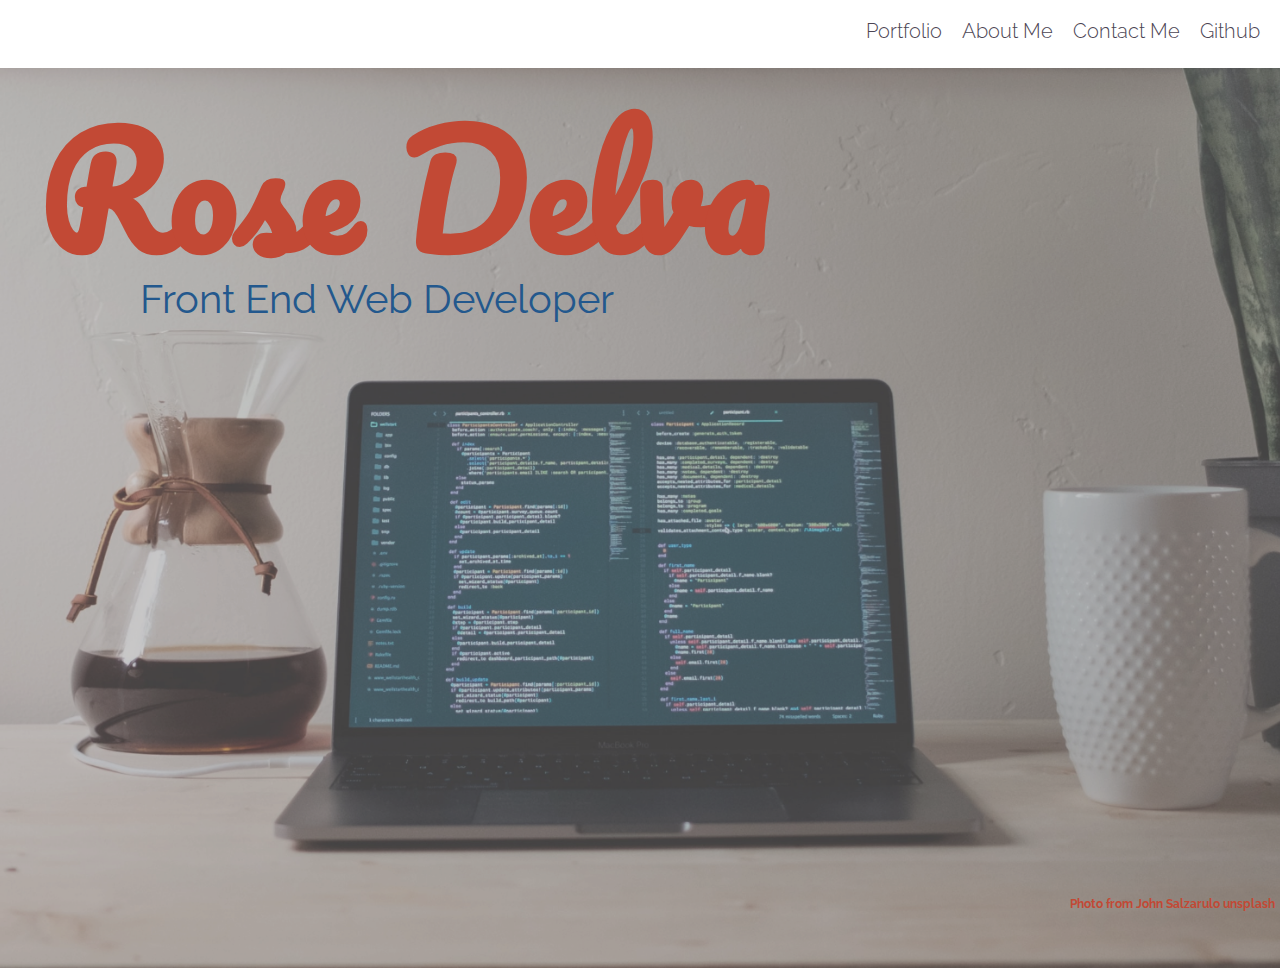
<file: index.html>
<!DOCTYPE html>
<html lang="EN">
	<head>
		<meta charset ="utf-8">
		<title>Rose Delva - Front-End Developer Portfolio</title>
		<meta name="viewport" content="width=device-width, initial-scale=1.0">
		<link rel="stylesheet" href="assets/css/style.css">


	</head>
	<body>
		<div class="wrapper">
			<header class="homepage-header container" id="header">
				<div class="homepage-logo">
           
                    <a id="menu-button" class="homepage-button">  						
						<svg  id = "hamburger" viewBox="1 0 30 24" >
							<path  d="M4 10h24c1.104 0 2-.896 2-2s-.896-2-2-2H4c-1.104 0-2 .896-2 2s.896 2 2 2zm24 4H4c-1.104 0-2 .896-2 2s.896 2 2 2h24c1.104 0 2-.896 2-2s-.896-2-2-2zm0 8H4c-1.104 0-2 .896-2 2s.896 2 2 2h24c1.104 0 2-.896 2-2s-.896-2-2-2z"/>
						</svg>
                    </a>
                </div> <!-- homepage logo-->
				<nav id="menu" class="homepage-menu">
					<ul>
						<li><a href="portfolio.html" id="portfolio" >Portfolio</a></li>
						<li><a href="about.html" id="about">About Me</a></li>
						<li><a href="contact.html" id="contact">Contact Me</a></li>
						<li><a href="https://github.com/rdelva" id="github"  target="_blank">Github</a></li>
					</ul>
				</nav>
			</header>
			<div class="bg "> <!-- bg placement-->
				<div class="whiteout">
					<div class="container" >
						<div class="homepage-title">
							<h1>Rose Delva</h1>
							<h2 class="job-title">Front End Web Developer</h2>
						</div>				
					</div>
				</div>
				
			</div>
			<a href="https://unsplash.com/@johnsalzarulo" target="_blank" class="credit"><h5 >Photo from John Salzarulo unsplash</h5></a>
		</div> <!-- end of container -->
		<footer>
			<nav class="footer-nav"></nav>
		</footer>
		<script src="assets/js/jquery-3.5.1.min.js"></script>
		<script src="assets/js/script.js"></script>
	</body>
</html>
</file>
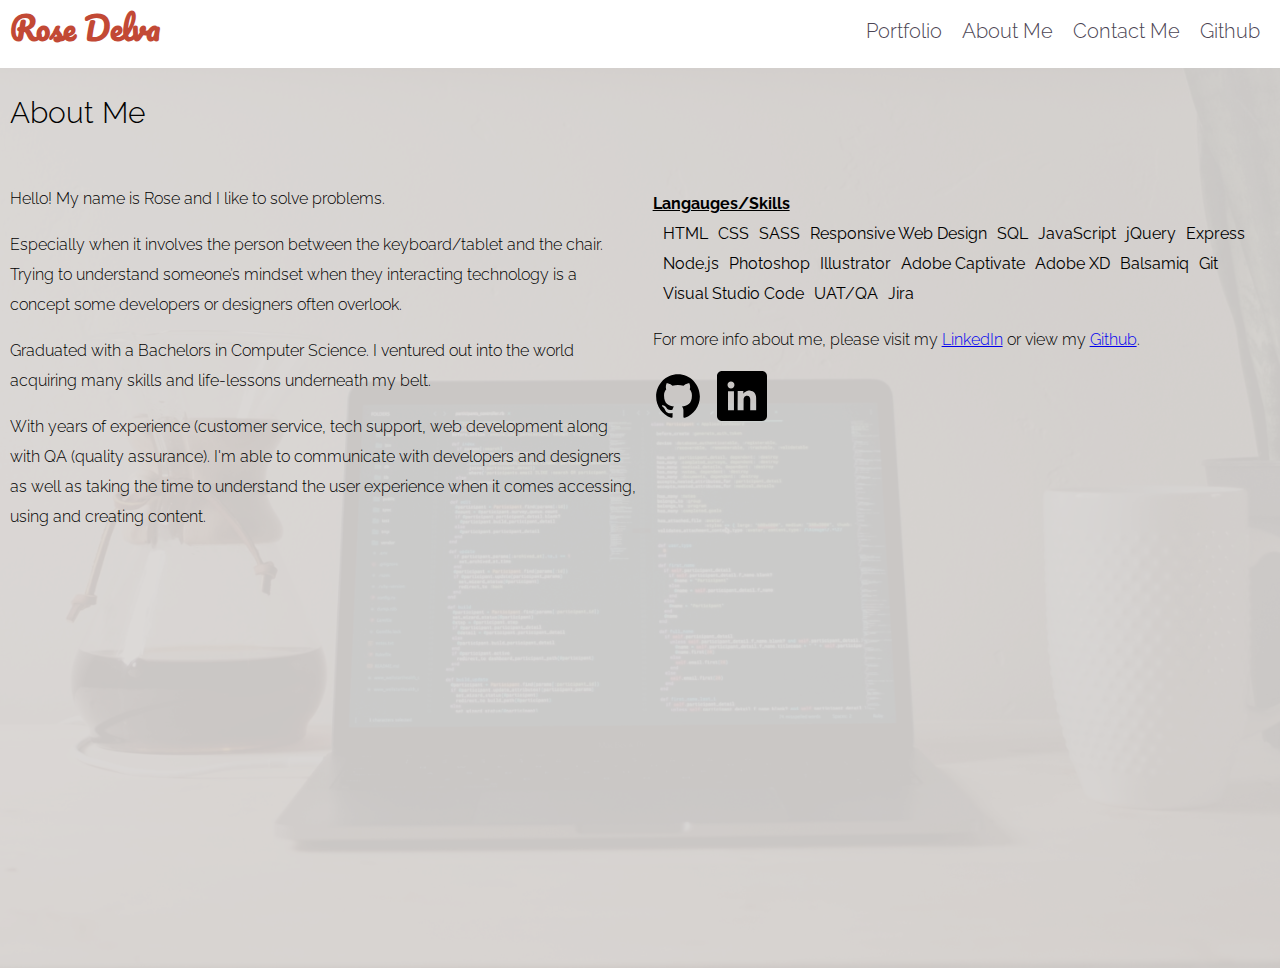
<file: about.html>
<!DOCTYPE html>
<html lang="EN">
	<head>
		<meta charset ="utf-8">
		<title>Rose Delva - Front-End Developer Portfolio</title>
		<meta name="viewport" content="width=device-width, initial-scale=1.0">
		<link rel="stylesheet" href="assets/css/style.css">


	</head>
	<body>
		<div class="wrapper">
			<header class="container" id="header">
               <div class="header-logo">
                    <a href="index.html" class="logo">
                        <div class="title">
                            <div id="header-name">Rose Delva</div>
                            <div id="header-title">Front End Web Developer</div>
                        </div>
                    </a>
                    <a id="menu-button" class="homepage-button">  					
						<svg  id = "hamburger" viewBox="1 0 30 24" >
							<path  d="M4 10h24c1.104 0 2-.896 2-2s-.896-2-2-2H4c-1.104 0-2 .896-2 2s.896 2 2 2zm24 4H4c-1.104 0-2 .896-2 2s.896 2 2 2h24c1.104 0 2-.896 2-2s-.896-2-2-2zm0 8H4c-1.104 0-2 .896-2 2s.896 2 2 2h24c1.104 0 2-.896 2-2s-.896-2-2-2z"/>
						</svg>
                    </a>
                </div> 
				<nav id="menu">
					<ul>
						<li><a href="portfolio.html" id="portfolio">Portfolio</a></li>
						<li><a href="about.html" id="about">About Me</a></li>
						<li><a href="contact.html" id="contact">Contact Me</a></li>
						<li><a href="https://github.com/rdelva" id="github" target="_blank">Github</a></li>
					</ul>
				</nav>
			</header>
			<div class="bg">
				<div class=" container about overlay-whiteout">
					<h3>About Me</h3>
					<div class=" " >                   
						<div class="bio">
							<div class="bio-text">
								<p>Hello! My name is Rose and I like to solve problems.</p>
	
								<p>Especially when it involves the person between the keyboard/tablet and the chair. Trying to understand someone’s mindset when they interacting technology is a concept some developers or designers often overlook.</p>
								
								<p>Graduated with a Bachelors in Computer Science. I ventured out into the world acquiring many skills and life-lessons underneath my belt.</p>
								
								<p>With years of experience (customer service, tech support, web development along with QA (quality assurance). I'm able to communicate with developers and designers as well as taking the time to understand the user experience when it comes accessing, using and creating content.</p>
								
								
								</div>  <!-- end of bio-->
								<div class="skills">
									<h4>Langauges/Skills</h4>
									<ul>						
										<li>HTML</li>
										<li>CSS</li>
										<li>SASS</li>										
										<li>Responsive Web Design</li>
										<li>SQL</li>										
										<li>JavaScript</li>										
										<li>jQuery</li>
										<li>Express</li>
										<li>Node.js</li>
										<li>Photoshop</li>
										<li>Illustrator</li>
										<li>Adobe Captivate</li>
										<li>Adobe XD</li>
										<li>Balsamiq</li>
										<li>Git</li>
										<li>Visual Studio Code</li>
										<li>UAT/QA</li>
										<li>Jira</li>
											
									</ul>
									
									<p>For more info about me, please visit my <a href="https://www.linkedin.com/in/rosedelva/">LinkedIn</a> or view my <a href="https://github.com/rdelva">Github</a>.</p>

								<div class="social">
									<a href="https://github.com/rdelva"><img src="assets/img/svg/github.svg" alt="Github"></a>
									<a href="https://www.linkedin.com/in/rosedelva/"><img src="assets/img/svg/linkedin.svg" alt="LinkeIn"></a>
								</div>
	
								</div> <!--end of skills-->

								
						</div>


					
						   
						
					</div>

				</div>
	
			</div> <!-- end of bg-->
		</div> <!-- end of container -->
		<footer>
			<nav class="footer-nav"></nav>
		</footer>
        <script src="assets/js/jquery-3.5.1.min.js"></script>
		<script src="assets/js/script.js"></script>
	</body>
</html>
</file>
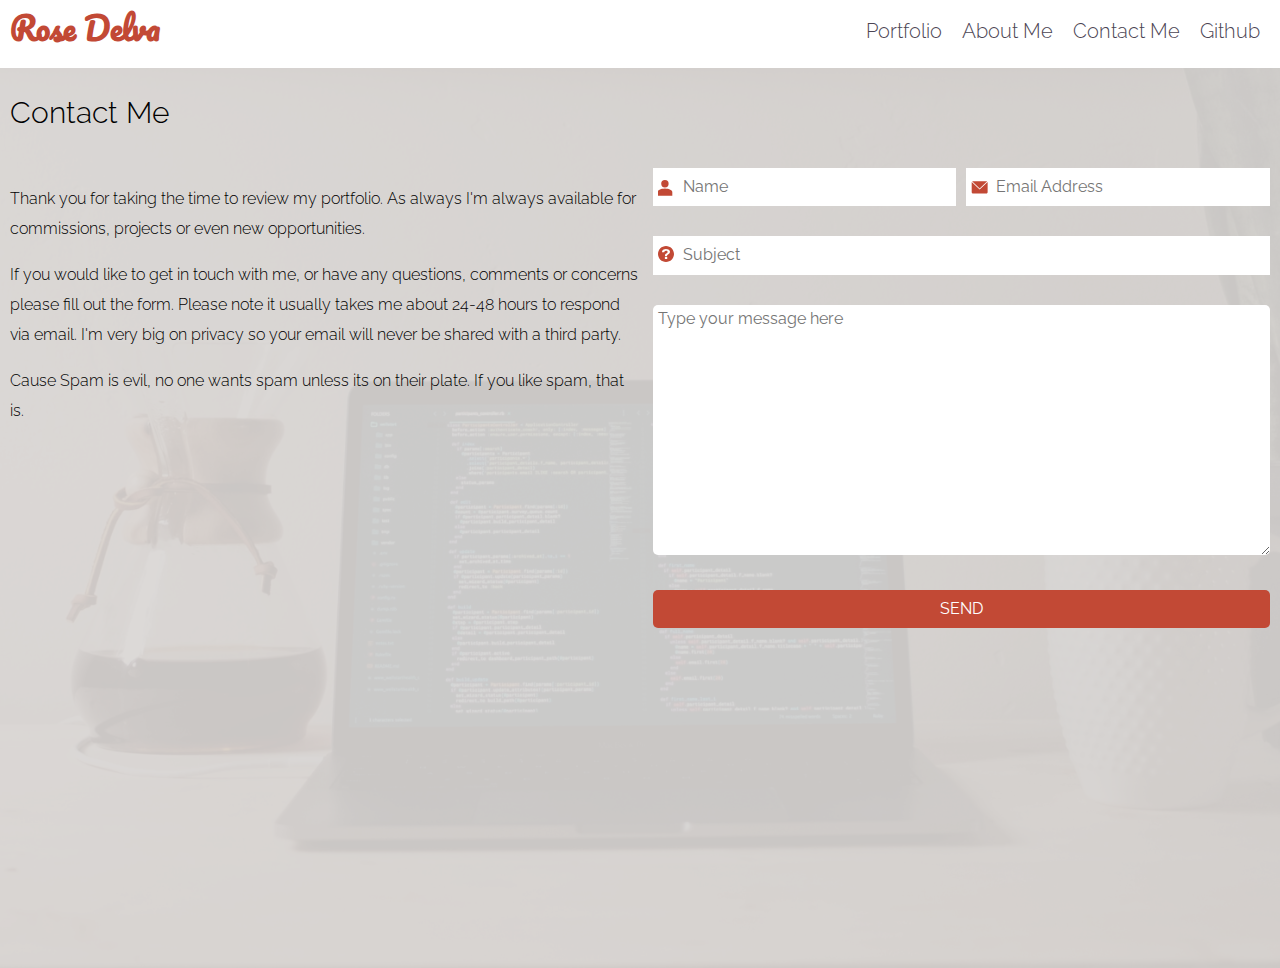
<file: contact.html>
<!DOCTYPE html>
<html lang="EN">
	<head>
		<meta charset ="utf-8">
		<title>Rose Delva - Front-End Developer Portfolio</title>
		<meta name="viewport" content="width=device-width, initial-scale=1.0">
		<link rel="stylesheet" href="assets/css/style.css">
		<link rel="stylesheet" href="https://cdnjs.cloudflare.com/ajax/libs/font-awesome/4.7.0/css/font-awesome.min.css">

	</head>
	<body>
		<div class="wrapper">
			<header class="container" id="header">
               <div class="header-logo">
                    <a href="index.html" class="logo">
                        <div class="title">
                            <div id="header-name">Rose Delva</div>
                            <div id="header-title">Front End Web Developer</div>
                        </div>
                    </a>
                    <a id="menu-button" class="homepage-button">					
						<svg  id = "hamburger" viewBox="1 0 30 24" >
							<path  d="M4 10h24c1.104 0 2-.896 2-2s-.896-2-2-2H4c-1.104 0-2 .896-2 2s.896 2 2 2zm24 4H4c-1.104 0-2 .896-2 2s.896 2 2 2h24c1.104 0 2-.896 2-2s-.896-2-2-2zm0 8H4c-1.104 0-2 .896-2 2s.896 2 2 2h24c1.104 0 2-.896 2-2s-.896-2-2-2z"/>
						</svg>
                    </a>
                </div> 
				<nav id="menu">
					<ul>
						<li><a href="portfolio.html" id="portfolio">Portfolio</a></li>
						<li><a href="about.html" id="about">About Me</a></li>
						<li><a href="contact.html" id="contact">Contact Me</a></li>
						<li><a href="https://github.com/rdelva" id="github"  target="_blank">Github</a></li>
					</ul>
				</nav>
			</header>
			<div class="bg ">
				<div  class="overlay-whiteout">				
                    <div class="container about">
						<h3>Contact Me</h3>
						<div class="contact-info">
							<div class="contact-text">
								<p>Thank  you for taking the time to review my  portfolio. As always I'm always available for commissions, projects or even new opportunities.</p> 
								<p>If you would like to get in touch with me, or have any questions, comments or concerns please fill out the form. Please note it usually takes me about 24-48 hours to respond via email. I'm very big on privacy so your email will never be shared with a third party.</p> 
								<p>Cause Spam is evil, no one wants spam unless its on their plate. If you like spam, that is.</p>
							</div>
							<form   >
								<div class="contactInfo">
									<div class="input-wrapper">
										<i class="icon-user">
											<svg class="icon" overflow="hidden" version="1.1" viewBox="35 5 96 130" xmlns="http://www.w3.org/2000/svg" xmlns:xlink="http://www.w3.org/1999/xlink"><g><circle cx="48" cy="30" r="16"/><path d=" M 80 82 L 80 66 C 80 63.6 78.8 61.2 76.8 59.6 C 72.4 56 66.8 53.6 61.2 52 C 57.2 50.8 52.8 50 48 50 C 43.6 50 39.2 50.8 34.8 52 C 29.2 53.6 23.6 56.4 19.2 59.6 C 17.2 61.2 16 63.6 16 66 L 16 82 L 80 82 Z"/></g></svg>
										</i>
										<input type="text"  placeholder="Name" id="form-name" name="form-name"  >
										<span class="error_name">Please enter your name</span>										
									</div>
									<div class="input-wrapper">
										<i class="icon-email">
											<svg  class="icon" viewBox="600 10 500 1600" xmlns="http://www.w3.org/2000/svg"><path d="M908.5 194l-11.2 10.6-11.5 10.9-375.3 357.3-372.6-357.2-11.4-10.9-11.1-10.6c10.6-7.3 23.3-11.6 37.1-11.6h719c13.7 0 26.5 4.2 37 11.5z"/><path d="M937 248v528c0 36.1-29.4 65.5-65.5 65.5h-719c-36.1 0-65.5-29.4-65.5-65.5V248c0-7.7 1.3-15.2 3.8-22.1l12.2 11.7 14 13.4 393.5 377.1L907 250.7l13.9-13.2 12.2-11.6c2.5 6.8 3.9 14.3 3.9 22.1z"/></svg>

										</i>
										<input type="email" placeholder="Email Address" id="form-email" name="form-email"  >
										<span class="error_email">Please enter a valid email</span>										
									</div>
								</div>
												
								<div class="input-wrapper">
									<i class="icon-subject">
										<svg class="icon" xmlns="http://www.w3.org/2000/svg"><path d="M6.8797 11.0591V13h2.351v-1.9409zM8 16c-4.4183 0-8-3.5817-8-8s3.5817-8 8-8 8 3.5817 8 8-3.5817 8-8 8zM5.57 3.5104C4.5865 4.0432 4.0631 4.9476 4 6.2236h2.28c0-.3716.1276-.7298.3827-1.0745.2551-.3448.6877-.5171 1.2979-.5171.6206 0 1.048.1399 1.282.4197.234.2798.351.5899.351.9302 0 .2955-.1051.5663-.3155.8126l-.4576.3962-.576.3828c-.568.3761-.9204.7086-1.0571.9974-.1368.2887-.221.8115-.2525 1.5681h2.1302c.0052-.3582.0394-.6223.1026-.7925.0999-.2686.3024-.5037.6074-.7051l.5602-.3694c.568-.3761.952-.685 1.1519-.9268.3419-.3985.5128-.8887.5128-1.4708 0-.9492-.3932-1.6655-1.1795-2.149C10.0342 3.2417 9.0467 3 7.858 3c-.9047 0-1.6673.1701-2.288.5104zm0 0" /></svg>
									</i>
									<input type="text"  placeholder="Subject" id="form-subject" name="form-subject" >
									<span class="error_subject">Please type the subject.</span>										

								</div>
								<textarea id="form-message" name="message" placeholder="Type your message here"></textarea>
								<span class="error_message">Please type the subject.</span>
								<button type="submit" id="submit">SEND</button>
							</form>
						</div> <!-- end of contact-info-->
                    </div>
				</div>
			</div>
		</div> <!-- end of container -->
		<footer>
			<nav class="footer-nav"></nav>
		</footer>
        <script src="assets/js/jquery-3.5.1.min.js"></script>
		<script src="assets/js/script.js"></script>
	</body>
</html>
</file>
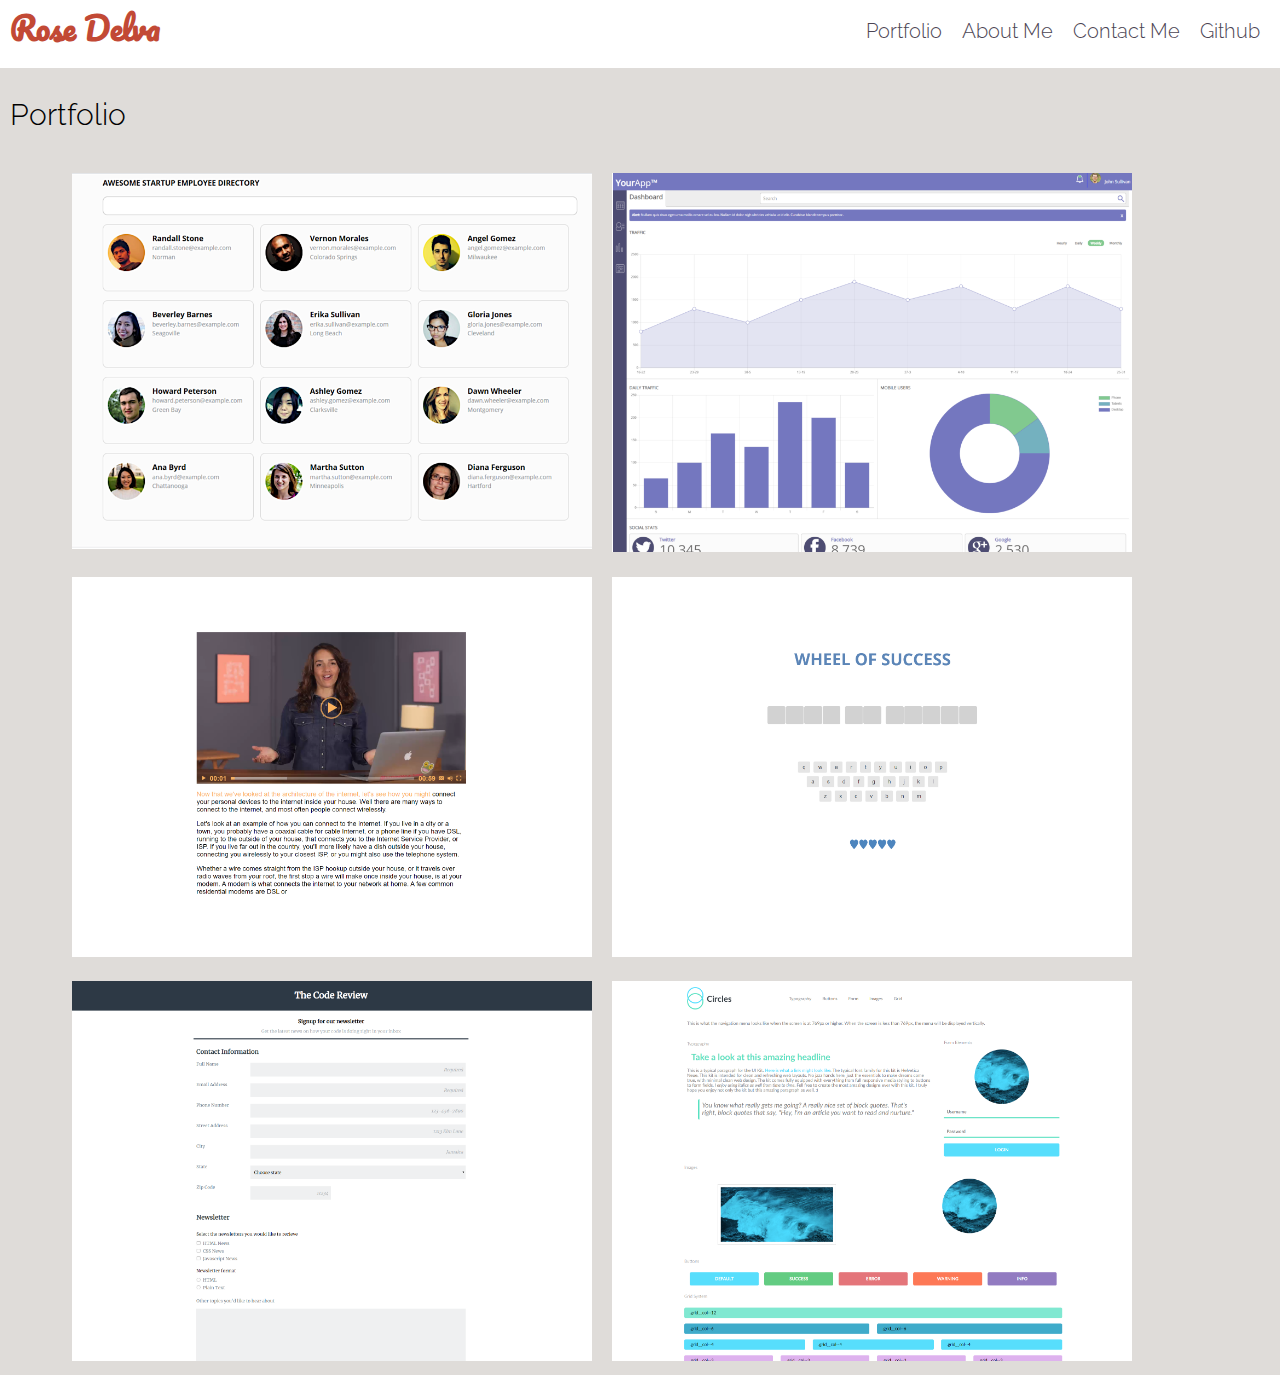
<file: portfolio.html>
<!DOCTYPE html>
<html lang="EN">
	<head>
		<meta charset ="utf-8">
		<title>Rose Delva - Front-End Developer Portfolio</title>
		<meta name="viewport" content="width=device-width, initial-scale=1.0">
		<link rel="stylesheet" href="assets/css/style.css">


	</head>
	<body>
		<div class="wrapper">
			<header class="container" id="header">
               <div class="header-logo">
                    <a href="index.html" class="logo">
                        <div class="title">
                            <div id="header-name">Rose Delva</div>
                            <div id="header-title">Front End Web Developer</div>
                        </div>
                    </a>
                    <a id="menu-button" class="homepage-button">  					
						<svg  id = "hamburger" viewBox="1 5 30 24" >
							<path  d="M4 10h24c1.104 0 2-.896 2-2s-.896-2-2-2H4c-1.104 0-2 .896-2 2s.896 2 2 2zm24 4H4c-1.104 0-2 .896-2 2s.896 2 2 2h24c1.104 0 2-.896 2-2s-.896-2-2-2zm0 8H4c-1.104 0-2 .896-2 2s.896 2 2 2h24c1.104 0 2-.896 2-2s-.896-2-2-2z"/>
						</svg>
                    </a>
                </div> 
				<nav id="menu">
					<ul>
						<li><a href="portfolio.html" id="portfolio">Portfolio</a></li>
						<li><a href="about.html" id="about">About Me</a></li>
						<li><a href="contact.html" id="contact">Contact Me</a></li>
						<li><a href="https://github.com/rdelva" id="github">Github</a></li>
					</ul>
				</nav>
			</header>
            <div  class="overlay">
                <div >
                    <div class="container" >    
                        <h3>Portfolio</h3>                    
                        <div class="portfolio">
                            <div class="project-wrapper">
                                <div class="project">
                                    <img src="assets/img/employee_directory.png" class="project-img" alt="Employee Directory">
                                    <div  class="project-info">
                                        <p class="project-title">Employee Directory</p>
                                        <p class="project-text">Generated list of 12 employees which display staff information from an API. This was built with JavaScript and the Fetch API.</p>
                                        <div class="links">
                                            <a href="https://rdelva.github.io/employee_directory/">View Site</a>
                                            <a href="https://github.com/rdelva/employee_directory">View Github</a>
                                        </div>    
                                    </div>
                                </div>
                        
                                <div class="project">
                                    <img src="assets/img/web_app_dashboard.png" class="project-img" alt="Web App Dashboard">
                                    <div  class="project-info">
                                        <p class="project-title">Web App Dashboard</p>
                                        <p class="project-text">A digital dashboard which uses the Chart.js Library to display data and Local Storage to store user data.</p>
                                        <div class="links">
                                            <a href="https://rdelva.github.io/web_app_dashboard/">View Site</a>
                                            <a href="https://github.com/rdelva/web_app_dashboard">View Github</a>
                                        </div>    
                                    </div>
                                </div>
                        
                                <div class="project">
                                    <img src="assets/img/video_player.png" class="project-img" alt="Video Player">
                                    <div  class="project-info">
                                        <p class="project-title">Video Player</p>
                                        <p class="project-text">This video player was created using the Media Element and Player library along with adding a Closed Caption feature for accessiblity.</p>
                                        <div class="links">
                                            <a href="https://rdelva.github.io/video_player_v4">View Site</a>
                                            <a href="https://github.com/rdelva/video_player_v4">View Github</a>
                                        </div>
                                    </div>
                                </div>
                        
                                <div class="project">
                                    <img src="assets/img/wheel_success.png" class="project-img" alt="Wheel of Sucess">
                                    <div  class="project-info">
                                        <p class="project-title">Wheel of Success</p>
                                        <p class="project-text">A game that is not in a shape of a wheel is a guessing game based on popular phrases. Game is designed in HTML, CSS and Javascript.</p>
                                        <div class="links">
                                            <a href="https://rdelva.github.io/game_show_app">View Site</a>
                                            <a href="https://github.com/rdelva/game_show_app">View Github</a>
                                        </div>
                                      
                                    </div>
                                </div>
                        
                                <div class="project">
                                    <img src="assets/img/online_registration.png" class="project-img" alt="Online Registration">
                                    <div  class="project-info">
                                        <p class="project-title">Registration Form</p>
                                        <p class="project-text">Ficitional Online Form created with HTML, CSS and Javascript. This form also had customizable form buttons and widgets.</p>
                                       <div class="links">
                                        <a href="https://rdelva.github.io/online_registration_v4">View Site</a>
                                        <a href="https://rdelva.github.io/online_registration_v4">View Github</a>
                                       </div>
                                    </div>
                                </div>
                        
                                
                                <div class="project">
                                    <img src="assets/img/style_guide.png" class="project-img" alt="Style Guide">
                                    <div  class="project-info">
                                        <p class="project-title">Style Guide</p>
                                        <p class="project-text">Implemented with SASS, Javascript and HTML this guide which follows the principle of SASS, BEM and SMACSS.</p>
                                        <div class="links">
                                            <a href="https://rdelva.github.io/style_guide_v4/">View Site</a>
                                            <a href="https://github.com/rdelva/style_guide_v4">View Github</a>
            
                                        </div>
                                    </div>
                                </div>

                            </div>
                            

                            
                        </div> <!-- end of portfolio section-->
                    </div>
                </div>
            </div>
		</div> <!-- end of container -->
		<footer>
			<nav class="footer-nav"></nav>
		</footer>
        <script src="assets/js/jquery-3.5.1.min.js"></script>
		<script src="assets/js/script.js"></script>
	</body>
</html>
</file>
<file: assets/css/style.css>
@import url("https://fonts.googleapis.com/css2?family=Raleway:ital,wght@0,300;0,400;0,700;0,900;1,400&display=swap");
@import url("https://fonts.googleapis.com/css2?family=Pacifico&display=swap");
#menu ul a:visited, #menu ul a:link {
  font-size: 20px;
  color: #4B4453;
  font-weight: 300;
}

.error_message, .error_subject, .error_email, .error_name {
  color: #FF0000;
  font-size: 12px;
  display: none;
  position: absolute;
}

/*! normalize.css v8.0.1 | MIT License | github.com/necolas/normalize.css */
/* Document
   ========================================================================== */
/**
 * 1. Correct the line height in all browsers.
 * 2. Prevent adjustments of font size after orientation changes in iOS.
 */
html {
  line-height: 1.15;
  /* 1 */
  -webkit-text-size-adjust: 100%;
  /* 2 */
}

/* Sections
   ========================================================================== */
/**
 * Remove the margin in all browsers.
 */
body {
  margin: 0;
}

/**
 * Render the `main` element consistently in IE.
 */
main {
  display: block;
}

/**
 * Correct the font size and margin on `h1` elements within `section` and
 * `article` contexts in Chrome, Firefox, and Safari.
 */
h1 {
  font-size: 2em;
  margin: 0.67em 0;
}

/* Grouping content
   ========================================================================== */
/**
 * 1. Add the correct box sizing in Firefox.
 * 2. Show the overflow in Edge and IE.
 */
hr {
  box-sizing: content-box;
  /* 1 */
  height: 0;
  /* 1 */
  overflow: visible;
  /* 2 */
}

/**
 * 1. Correct the inheritance and scaling of font size in all browsers.
 * 2. Correct the odd `em` font sizing in all browsers.
 */
pre {
  font-family: monospace, monospace;
  /* 1 */
  font-size: 1em;
  /* 2 */
}

/* Text-level semantics
   ========================================================================== */
/**
 * Remove the gray background on active links in IE 10.
 */
a {
  background-color: transparent;
}

/**
 * 1. Remove the bottom border in Chrome 57-
 * 2. Add the correct text decoration in Chrome, Edge, IE, Opera, and Safari.
 */
abbr[title] {
  border-bottom: none;
  /* 1 */
  text-decoration: underline;
  /* 2 */
  text-decoration: underline dotted;
  /* 2 */
}

/**
 * Add the correct font weight in Chrome, Edge, and Safari.
 */
b,
strong {
  font-weight: bolder;
}

/**
 * 1. Correct the inheritance and scaling of font size in all browsers.
 * 2. Correct the odd `em` font sizing in all browsers.
 */
code,
kbd,
samp {
  font-family: monospace, monospace;
  /* 1 */
  font-size: 1em;
  /* 2 */
}

/**
 * Add the correct font size in all browsers.
 */
small {
  font-size: 80%;
}

/**
 * Prevent `sub` and `sup` elements from affecting the line height in
 * all browsers.
 */
sub,
sup {
  font-size: 75%;
  line-height: 0;
  position: relative;
  vertical-align: baseline;
}

sub {
  bottom: -0.25em;
}

sup {
  top: -0.5em;
}

/* Embedded content
   ========================================================================== */
/**
 * Remove the border on images inside links in IE 10.
 */
img {
  border-style: none;
}

/* Forms
   ========================================================================== */
/**
 * 1. Change the font styles in all browsers.
 * 2. Remove the margin in Firefox and Safari.
 */
button,
input,
optgroup,
select,
textarea {
  font-family: inherit;
  /* 1 */
  font-size: 100%;
  /* 1 */
  line-height: 1.15;
  /* 1 */
  margin: 0;
  /* 2 */
}

/**
 * Show the overflow in IE.
 * 1. Show the overflow in Edge.
 */
button,
input {
  /* 1 */
  overflow: visible;
}

/**
 * Remove the inheritance of text transform in Edge, Firefox, and IE.
 * 1. Remove the inheritance of text transform in Firefox.
 */
button,
select {
  /* 1 */
  text-transform: none;
}

/**
 * Correct the inability to style clickable types in iOS and Safari.
 */
button,
[type=button],
[type=reset],
[type=submit] {
  -webkit-appearance: button;
}

/**
 * Remove the inner border and padding in Firefox.
 */
button::-moz-focus-inner,
[type=button]::-moz-focus-inner,
[type=reset]::-moz-focus-inner,
[type=submit]::-moz-focus-inner {
  border-style: none;
  padding: 0;
}

/**
 * Restore the focus styles unset by the previous rule.
 */
button:-moz-focusring,
[type=button]:-moz-focusring,
[type=reset]:-moz-focusring,
[type=submit]:-moz-focusring {
  outline: 1px dotted ButtonText;
}

/**
 * Correct the padding in Firefox.
 */
fieldset {
  padding: 0.35em 0.75em 0.625em;
}

/**
 * 1. Correct the text wrapping in Edge and IE.
 * 2. Correct the color inheritance from `fieldset` elements in IE.
 * 3. Remove the padding so developers are not caught out when they zero out
 *    `fieldset` elements in all browsers.
 */
legend {
  box-sizing: border-box;
  /* 1 */
  color: inherit;
  /* 2 */
  display: table;
  /* 1 */
  max-width: 100%;
  /* 1 */
  padding: 0;
  /* 3 */
  white-space: normal;
  /* 1 */
}

/**
 * Add the correct vertical alignment in Chrome, Firefox, and Opera.
 */
progress {
  vertical-align: baseline;
}

/**
 * Remove the default vertical scrollbar in IE 10+.
 */
textarea {
  overflow: auto;
}

/**
 * 1. Add the correct box sizing in IE 10.
 * 2. Remove the padding in IE 10.
 */
[type=checkbox],
[type=radio] {
  box-sizing: border-box;
  /* 1 */
  padding: 0;
  /* 2 */
}

/**
 * Correct the cursor style of increment and decrement buttons in Chrome.
 */
[type=number]::-webkit-inner-spin-button,
[type=number]::-webkit-outer-spin-button {
  height: auto;
}

/**
 * 1. Correct the odd appearance in Chrome and Safari.
 * 2. Correct the outline style in Safari.
 */
[type=search] {
  -webkit-appearance: textfield;
  /* 1 */
  outline-offset: -2px;
  /* 2 */
}

/**
 * Remove the inner padding in Chrome and Safari on macOS.
 */
[type=search]::-webkit-search-decoration {
  -webkit-appearance: none;
}

/**
 * 1. Correct the inability to style clickable types in iOS and Safari.
 * 2. Change font properties to `inherit` in Safari.
 */
::-webkit-file-upload-button {
  -webkit-appearance: button;
  /* 1 */
  font: inherit;
  /* 2 */
}

/* Interactive
   ========================================================================== */
/*
 * Add the correct display in Edge, IE 10+, and Firefox.
 */
details {
  display: block;
}

/*
 * Add the correct display in all browsers.
 */
summary {
  display: list-item;
}

/* Misc
   ========================================================================== */
/**
 * Add the correct display in IE 10+.
 */
template {
  display: none;
}

/**
 * Add the correct display in IE 10.
 */
[hidden] {
  display: none;
}

body, html {
  height: 100%;
  background-color: #DFDCD9;
}

.wrapper {
  overflow-y: hidden;
}

* {
  box-sizing: border-box;
}

.background {
  background-color: #DFDCD9;
}

.bg {
  background-image: url("../img/background.png");
  background-position: center;
  background-repeat: no-repeat;
  background-size: cover;
  position: relative;
}

body {
  font-family: "Raleway", sans-serif;
}

img {
  max-width: 100%;
}

.whiteout {
  background-color: rgba(223, 220, 217, 0.3);
  height: calc(100vh - 0px);
}

.overlay-whiteout {
  background-color: rgba(223, 220, 217, 0.904);
  height: calc(100vh - 0px);
}

.overlay {
  background-color: #DFDCD9;
  height: 100%;
  width: 100%;
}

.about {
  line-height: 30px;
  height: calc(100vh - 0px);
}

body {
  animation-name: fadein;
  animation-duration: 0.5s;
}

@keyframes fadein {
  from {
    opacity: 0;
  }
  to {
    opacity: 1;
  }
}
.container {
  font-family: "Raleway", sans-serif;
  width: 100%;
}

.portfolio {
  margin: 0 auto;
  width: 95%;
}

.bio, .contact-info {
  padding: 10px;
}
@media (min-width: 1080px) and (max-width: 1280px) {
  .bio, .contact-info {
    display: flex;
    flex-direction: row;
    flex-wrap: wrap;
    justify-content: space-between;
  }
}
@media (min-width: 1280px) and (max-width: 1400px) {
  .bio, .contact-info {
    display: flex;
    flex-direction: row;
    flex-wrap: wrap;
    justify-content: space-between;
  }
}
@media (min-width: 1401px) {
  .bio, .contact-info {
    display: flex;
    flex-direction: row;
    flex-wrap: wrap;
    justify-content: space-between;
  }
}
@media (min-width: 1080px) and (max-width: 1280px) {
  .bio-text, .bio .contact-text, .contact-info-text, .contact-info .contact-text {
    width: 50%;
  }
}
@media (min-width: 1280px) and (max-width: 1400px) {
  .bio-text, .bio .contact-text, .contact-info-text, .contact-info .contact-text {
    width: 50%;
  }
}
@media (min-width: 1401px) {
  .bio-text, .bio .contact-text, .contact-info-text, .contact-info .contact-text {
    width: 50%;
  }
}

@media (min-width: 1080px) and (max-width: 1280px) {
  .skills, form {
    width: 49%;
  }
}
@media (min-width: 1280px) and (max-width: 1400px) {
  .skills, form {
    width: 49%;
    margin-left: 10px;
  }
}
@media (min-width: 1401px) {
  .skills, form {
    width: 45%;
    margin-left: 10px;
  }
}

h1 {
  font-size: 3.125em;
  color: #C24935;
  font-family: "Pacifico", cursive;
  padding: 0px;
  margin: 0px;
}
@media (min-width: 375px) and (max-width: 640px) {
  h1 {
    font-size: 4.375em;
  }
}
@media (min-width: 640px) and (max-width: 768px) {
  h1 {
    font-size: 5em;
  }
}
@media (min-width: 768px) and (max-width: 1080px) {
  h1 {
    font-size: 9.375em;
  }
}
@media (min-width: 1080px) and (max-width: 1280px) {
  h1 {
    font-size: 9.375em;
  }
}
@media (min-width: 1280px) and (max-width: 1400px) {
  h1 {
    font-size: 9.375em;
  }
}
@media (min-width: 1401px) {
  h1 {
    font-size: 9.375em;
  }
}

h2 {
  margin: 0px;
  font-size: 1.375em;
  color: #23588D;
  font-weight: 300;
  font-family: "Raleway", sans-serif;
}
@media (min-width: 375px) and (max-width: 640px) {
  h2 {
    font-size: 1.5625em;
  }
}
@media (min-width: 768px) and (max-width: 1080px) {
  h2 {
    padding-left: 100px;
    font-size: 2.5em;
    font-weight: 400;
  }
}
@media (min-width: 1080px) and (max-width: 1280px) {
  h2 {
    padding-left: 100px;
    font-size: 2.5em;
    font-weight: 400;
  }
}
@media (min-width: 1280px) and (max-width: 1400px) {
  h2 {
    padding-left: 100px;
    font-size: 2.5em;
    font-weight: 400;
  }
}
@media (min-width: 1401px) {
  h2 {
    padding-left: 100px;
    font-size: 2.5em;
    font-weight: 400;
  }
}

h3 {
  font-size: 1.875em;
  font-weight: 300;
  margin: 0px;
  padding: 30px 10px;
}

.homepage-title {
  padding-top: 50px;
  text-align: center;
}
@media (min-width: 768px) and (max-width: 1080px) {
  .homepage-title {
    text-align: initial;
    padding-left: 40px;
    padding-top: 35px;
  }
}
@media (min-width: 1080px) and (max-width: 1280px) {
  .homepage-title {
    text-align: initial;
    padding-left: 40px;
    padding-top: 35px;
  }
}
@media (min-width: 1280px) and (max-width: 1400px) {
  .homepage-title {
    text-align: initial;
    padding-left: 40px;
    padding-top: 35px;
  }
}
@media (min-width: 1401px) {
  .homepage-title {
    text-align: initial;
    padding-left: 40px;
    padding-top: 35px;
  }
}

.title {
  display: flex;
  flex-direction: row;
  flex-wrap: nowrap;
  font-size: 1.25em;
  color: #4B4453;
  font-weight: bold;
  font-family: "Raleway", sans-serif;
}

.logo {
  text-decoration: none;
}

#header-name {
  font-size: 1.5625em;
  color: #C24935;
  font-family: "Pacifico", cursive;
  display: inline-block;
}
@media (min-width: 768px) and (max-width: 1080px) {
  #header-name {
    padding-top: 10px;
  }
}
#header-title {
  display: none;
  font-size: 1.25em;
  color: #4B4453;
  font-family: "Raleway", sans-serif;
}

.credit {
  font-size: 0.9375em;
  color: #fff;
  font-weight: 300;
  margin: 0;
  padding: 0;
  position: absolute;
  right: 5px;
  bottom: -32px;
  display: inline-block;
  text-decoration: none;
  margin: 0px;
  padding: 0px;
}
.credit:link {
  font-size: 0.9375em;
  color: #C24935;
  font-weight: 300;
}
.credit:hover {
  font-size: 0.9375em;
  color: #C24935;
  font-weight: 300;
}
@media (min-width: 768px) and (max-width: 1080px) {
  .credit {
    bottom: 0px;
  }
}

p {
  font-family: "Raleway", sans-serif;
  font-size: 1em;
  font-weight: 300;
}

h4 {
  margin-bottom: 0px;
  text-decoration: underline;
}

.skills ul {
  padding: 0px;
  margin-top: 0px;
  display: flex;
  flex-direction: row;
  flex-wrap: wrap;
}
.skills ul li {
  list-style-type: none;
  padding-left: 10px;
}

.error {
  color: #C24935;
  font-size: 0.625em;
  font-weight: 300;
}

header {
  padding: 10px;
  background-color: #fff;
  display: flex;
  flex-direction: column;
  flex-wrap: nowrap;
}
@media (min-width: 768px) and (max-width: 1080px) {
  header {
    display: flex;
    flex-direction: row;
    flex-wrap: nowrap;
    justify-content: space-between;
  }
}
@media (min-width: 1080px) and (max-width: 1280px) {
  header {
    display: flex;
    flex-direction: row;
    flex-wrap: nowrap;
    justify-content: space-between;
  }
}
@media (min-width: 1280px) and (max-width: 1400px) {
  header {
    display: flex;
    flex-direction: row;
    flex-wrap: nowrap;
    justify-content: space-between;
  }
}
@media (min-width: 1401px) {
  header {
    display: flex;
    flex-direction: row;
    flex-wrap: nowrap;
    justify-content: space-between;
  }
}

.sticky {
  position: fixed;
  top: 0;
  width: 100%;
  z-index: 999;
  background-color: #fff;
}

.sticky + .bg {
  padding-top: 150px;
}

@media (min-width: 768px) and (max-width: 1080px) {
  .homepage-header {
    display: flex;
    flex-direction: row;
    flex-wrap: nowrap;
    justify-content: flex-end;
  }
}

.homepage-logo {
  display: flex;
  flex-direction: row;
  flex-wrap: nowrap;
  justify-content: flex-end;
}

.header-logo {
  display: flex;
  flex-direction: row;
  flex-wrap: nowrap;
  justify-content: space-between;
}

#menu {
  display: none;
  margin: 0px;
}
@media (min-width: 768px) and (max-width: 1080px) {
  #menu {
    display: flex;
    flex-direction: row;
    flex-wrap: nowrap;
    align-items: flex-end;
  }
}
@media (min-width: 1080px) and (max-width: 1280px) {
  #menu {
    display: flex;
    flex-direction: row;
    flex-wrap: nowrap;
    align-items: flex-end;
  }
}
@media (min-width: 1280px) and (max-width: 1400px) {
  #menu {
    display: flex;
    flex-direction: row;
    flex-wrap: nowrap;
    align-items: flex-end;
  }
}
@media (min-width: 1401px) {
  #menu {
    display: flex;
    flex-direction: row;
    flex-wrap: nowrap;
    align-items: flex-end;
  }
}
#menu ul {
  list-style-type: none;
  margin: 0px;
  padding: 0px;
}
@media (min-width: 768px) and (max-width: 1080px) {
  #menu ul {
    display: flex;
    flex-direction: row;
    flex-wrap: nowrap;
  }
}
@media (min-width: 1080px) and (max-width: 1280px) {
  #menu ul {
    display: flex;
    flex-direction: row;
    flex-wrap: nowrap;
    justify-content: space-between;
  }
}
@media (min-width: 1280px) and (max-width: 1400px) {
  #menu ul {
    display: flex;
    flex-direction: row;
    flex-wrap: nowrap;
    justify-content: space-between;
  }
}
@media (min-width: 1401px) {
  #menu ul {
    display: flex;
    flex-direction: row;
    flex-wrap: nowrap;
    justify-content: space-between;
  }
}
#menu ul li {
  padding: 10px;
  text-align: center;
}
@media (min-width: 768px) and (max-width: 1080px) {
  #menu ul li {
    justify-content: space-between;
  }
}
@media (min-width: 1080px) and (max-width: 1280px) {
  #menu ul li {
    justify-content: space-between;
  }
}
@media (min-width: 1280px) and (max-width: 1400px) {
  #menu ul li {
    justify-content: space-between;
  }
}
@media (min-width: 1401px) {
  #menu ul li {
    justify-content: space-between;
  }
}
#menu ul a {
  text-decoration: none;
  width: 100%;
  display: inline-block;
  position: relative;
  text-decoration: none;
  padding-bottom: 5px;
  font-size: 1.25em;
  color: #C24935;
  font-weight: 300;
}
#menu ul a::after {
  border-bottom: 0.1em solid #C24935;
  content: "";
  position: absolute;
  right: 100%;
  bottom: 0.14em;
  left: 0;
  transition: right 0.4s cubic-bezier(0, 0.5, 0, 1);
}
#menu ul a:hover {
  font-size: 1.25em;
  color: #C24935;
  font-weight: 300;
}
#menu ul a:hover:hover::after {
  border-bottom: 0.1em solid #C24935;
  content: "";
  position: absolute;
  bottom: 0.14em;
  animation: anchor-underline 2s cubic-bezier(0, 0.5, 0, 1) 1;
}

@keyframes anchor-underline {
  0%, 10% {
    left: 0;
    right: 100%;
  }
  40%, 60% {
    left: 0;
    right: 0;
  }
  90%, 100% {
    left: 100%;
    right: 0;
  }
}
.img {
  max-width: 100%;
}

.project-wrapper {
  width: 90%;
  margin: 0 auto;
}
@media (min-width: 640px) and (max-width: 768px) {
  .project-wrapper {
    display: flex;
    flex-direction: row;
    flex-wrap: wrap;
    width: 95%;
    margin: 0 auto;
  }
}
@media (min-width: 768px) and (max-width: 1080px) {
  .project-wrapper {
    display: flex;
    flex-direction: row;
    flex-wrap: wrap;
    width: 95%;
    margin: 0 auto;
  }
}
@media (min-width: 1080px) and (max-width: 1280px) {
  .project-wrapper {
    display: flex;
    flex-direction: row;
    flex-wrap: wrap;
    width: 95%;
    margin: 0 auto;
  }
}
@media (min-width: 1280px) and (max-width: 1400px) {
  .project-wrapper {
    display: flex;
    flex-direction: row;
    flex-wrap: wrap;
    width: 95%;
    margin: 0 auto;
  }
}
@media (min-width: 1401px) {
  .project-wrapper {
    display: flex;
    flex-direction: row;
    flex-wrap: wrap;
    width: 95%;
    margin: 0 auto;
  }
}

.project {
  position: relative;
  margin: 10px 0;
}
@media (min-width: 640px) and (max-width: 768px) {
  .project {
    width: 45%;
    margin: 10px;
  }
}
@media (min-width: 768px) and (max-width: 1080px) {
  .project {
    width: 45%;
    margin: 10px;
  }
}
@media (min-width: 1080px) and (max-width: 1280px) {
  .project {
    width: 45%;
    margin: 10px;
  }
}
@media (min-width: 1280px) and (max-width: 1400px) {
  .project {
    width: 45%;
    margin: 10px;
  }
}
@media (min-width: 1401px) {
  .project {
    width: 45%;
    margin: 10px;
  }
}
.project-info {
  font-size: 0.8125em;
  color: #fff;
  background-color: rgba(192, 74, 53, 0.93);
  height: 100%;
  width: 100%;
  max-width: 100%;
  padding: 10px;
  position: absolute;
  z-index: 1;
  top: 0px;
  left: 0px;
  right: 0px;
  bottom: 0px;
  opacity: 0;
  transition-property: opacity;
  transition-duration: 0.5s;
  transition-timing-function: ease-in-out;
}
@media (min-width: 375px) and (max-width: 640px) {
  .project-info {
    font-size: 0.75em;
    color: #fff;
  }
}
@media (min-width: 640px) and (max-width: 768px) {
  .project-info {
    font-size: 0.75em;
    color: #fff;
  }
}
@media (min-width: 768px) and (max-width: 1080px) {
  .project-info {
    font-size: 0.875em;
    color: #fff;
  }
}
@media (min-width: 1080px) and (max-width: 1280px) {
  .project-info {
    font-size: 1.25em;
    padding: 20px;
  }
}
@media (min-width: 1280px) and (max-width: 1400px) {
  .project-info {
    font-size: 1.5625em;
    padding: 20px;
  }
}
@media (min-width: 1401px) {
  .project-info {
    font-size: 2.1875em;
    padding: 20px;
  }
}
.project-info:hover {
  opacity: 1;
}
.project-title {
  border-bottom: 1px solid #fff;
  width: 100%;
  padding-bottom: 5px;
}
.project-text {
  line-height: 20px;
}
@media (min-width: 375px) and (max-width: 640px) {
  .project-text {
    line-height: 30px;
  }
}
@media (min-width: 640px) and (max-width: 768px) {
  .project-text {
    line-height: 20px;
  }
}
@media (min-width: 768px) and (max-width: 1080px) {
  .project-text {
    line-height: 25px;
  }
}
@media (min-width: 1080px) and (max-width: 1280px) {
  .project-text {
    line-height: 60px;
  }
}
@media (min-width: 1280px) and (max-width: 1400px) {
  .project-text {
    line-height: 50px;
  }
}
@media (min-width: 1401px) {
  .project-text {
    line-height: 50px;
  }
}
.project a {
  border: 1px solid #fff;
  border-radius: 10px;
  padding: 10px 30px;
  text-decoration: none;
}
@media (min-width: 640px) and (max-width: 768px) {
  .project a {
    margin-top: 10px;
    padding: 10px 30px;
  }
}
.project a:link {
  color: #fff;
  transition-property: color, background-color;
  transition-duration: 1s;
}
.project a:visited {
  color: #fff;
}
.project a:hover {
  background-color: #fff;
  color: #C24935;
}
.project .links {
  display: flex;
  flex-direction: row;
  flex-wrap: nowrap;
  justify-content: space-around;
  margin-top: 30px;
}
@media (min-width: 640px) and (max-width: 768px) {
  .project .links {
    margin-top: 10px;
  }
}
@media (min-width: 768px) and (max-width: 1080px) {
  .project .links {
    margin-top: 20px;
  }
}

.social img {
  width: 50px;
  height: 50px;
  margin-right: 10px;
}

.input-wrapper {
  width: 100%;
  position: relative;
}

.icon {
  position: absolute;
  fill: #C24935;
  top: 10px;
  left: 5px;
  width: 30px;
  height: 30px;
}

.icon:focus {
  color: #23588D;
}

#hamburger {
  height: 40px;
  width: 40px;
  color: #C24935;
  fill: currentColor;
}
#hamburger:hover {
  color: #23588D;
  fill: currentColor;
}

@media (min-width: 768px) and (max-width: 1080px) {
  #menu-button {
    display: none;
  }
}
@media (min-width: 1080px) and (max-width: 1280px) {
  #menu-button {
    display: none;
  }
}
@media (min-width: 1280px) and (max-width: 1400px) {
  #menu-button {
    display: none;
  }
}
@media (min-width: 1401px) {
  #menu-button {
    display: none;
  }
}

@media (min-width: 768px) and (max-width: 1080px) {
  .contactInfo {
    display: flex;
    flex-direction: row;
    flex-wrap: nowrap;
    justify-content: space-between;
  }
}
@media (min-width: 1080px) and (max-width: 1280px) {
  .contactInfo {
    display: flex;
    flex-direction: row;
    flex-wrap: nowrap;
    justify-content: space-between;
  }
}
@media (min-width: 1280px) and (max-width: 1400px) {
  .contactInfo {
    display: flex;
    flex-direction: row;
    flex-wrap: nowrap;
    justify-content: space-between;
  }
}
@media (min-width: 1401px) {
  .contactInfo {
    display: flex;
    flex-direction: row;
    flex-wrap: nowrap;
    justify-content: space-between;
  }
}

.input-wrapper:first-child {
  margin-right: 10px;
}

.input-wrapper {
  margin-bottom: 30px;
}

input[type=text], input[type=email] {
  width: 100%;
  outline: none;
  padding: 10px 10px 10px 30px;
  border: none;
  transition-property: border;
  transition-duration: 0.3s;
}
input[type=text]:focus, input[type=email]:focus {
  border-bottom: 1px solid #C24935;
}

textarea {
  width: 100%;
  border-radius: 5px;
  padding: 5px;
  border: none;
  height: 250px;
  background-color: #fff;
  outline: none;
  transition-property: border;
  transition-duration: 0.5s;
}
textarea:focus {
  border-bottom: 1px solid #C24935;
}

[type=placeholder] {
  padding-left: 20px;
}

[type=submit] {
  display: block;
  border-radius: 5px;
  padding: 10px;
  margin: 25px 0;
  width: 100%;
  background-color: #C24935;
  color: #fff;
  border: none;
}
[type=submit]:hover {
  background-color: #fff;
  color: #C24935;
  border: none;
}

.error_message {
  margin-top: -10px;
}

/*# sourceMappingURL=style.css.map */
</file>
